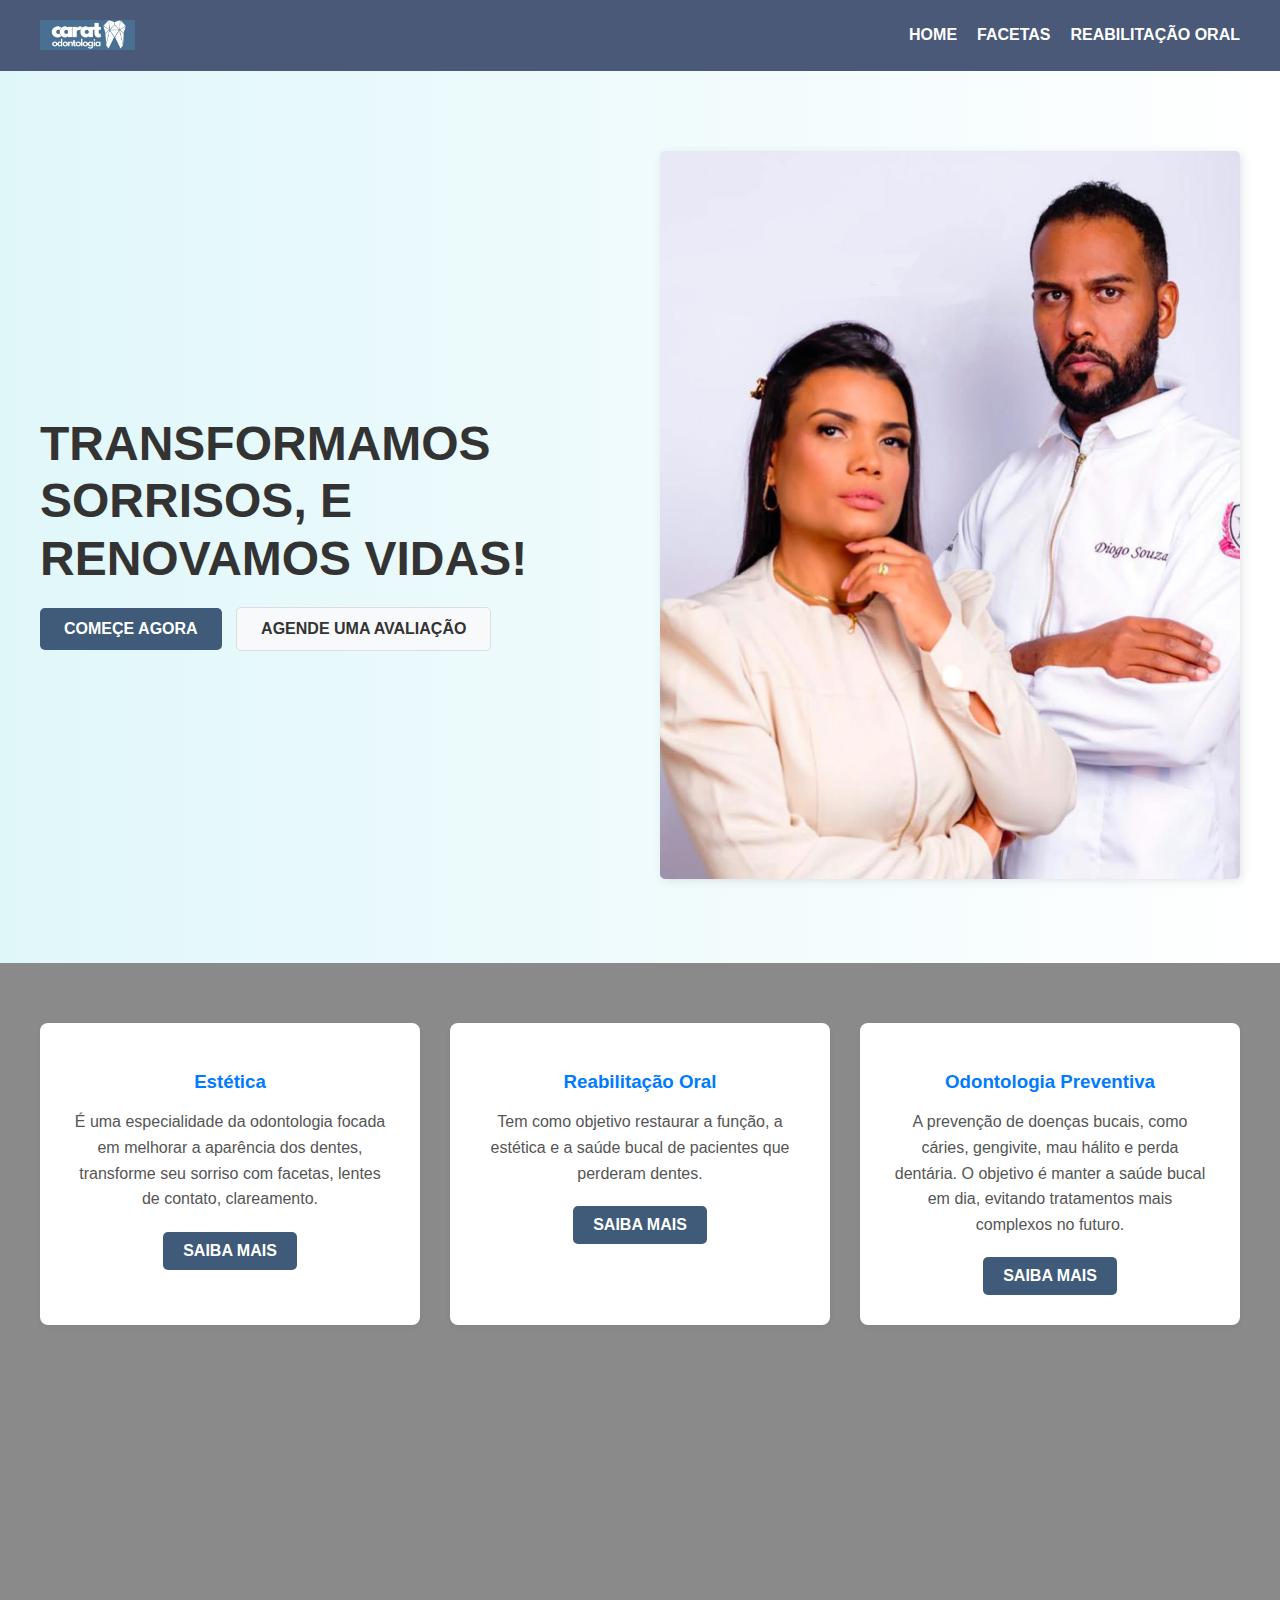
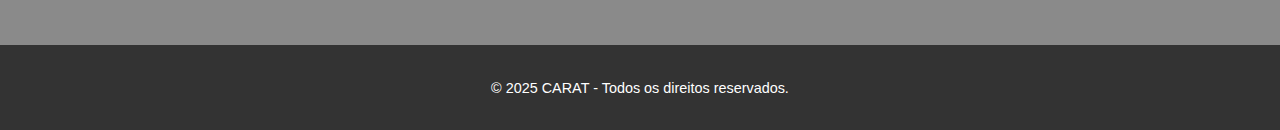
<file: SITECARAT2025/index.html>
<!DOCTYPE html>
<html lang="pt-BR">
<head>
    <meta charset="UTF-8">
    <meta name="viewport" content="width=device-width, initial-scale=1.0">
    <title>CARAT ODONTOLOGIA</title>
    <link rel="stylesheet" href="styles.css">
</head>
<body>
    <header>
        <div class="container">
            <div class="logo">
                <img src="logo.png" alt="Logo ASENSE">
            </div>
            <nav>
                <ul>
                    <li><a href="inicio.html">HOME</a></li>
                    <li><a href="facetas.html">FACETAS</a></li>
                    <li><a href="reabilitação.html">REABILITAÇÃO ORAL</a></li>
                   
                  </ul>
            </nav>
        </div>
    </header>

    <section class="hero">
        <div class="container">
            <div class="hero-content">
                <h1>TRANSFORMAMOS <br>SORRISOS, E <br>RENOVAMOS VIDAS!</h1>
                <div class="hero-buttons">
                    <a href="https://wa.me/551999291090" class="button primary">COMEÇE AGORA</a></li>
                    <a href="https://wa.me/551999291090" class="button secondary">AGENDE UMA AVALIAÇÃO</a>
                </div>
            </div>
            <div class="hero-image">
                <img src="camiladiogo.png" alt="Dentista examinando paciente">
            </div>
        </div>
    </section>

    <section class="services">
        <div class="container">
            <div class="service-card">
                <h3>Estética</h3>
                <p>É uma especialidade da odontologia focada em melhorar a aparência dos dentes, transforme seu sorriso com facetas, lentes de contato, clareamento.</p>
                <a href="https://wa.me/551999291090" class="button tertiary">SAIBA MAIS</a></li>
            </div>
            <div class="service-card">
                <h3>Reabilitação Oral</h3>
                <p>Tem como objetivo restaurar a função, a estética e a saúde bucal de pacientes que perderam dentes.</p>
                <a href="https://wa.me/551999291090" class="button tertiary">SAIBA MAIS</a></li>
            </div>
            <div class="service-card">
                <h3>Odontologia Preventiva</h3>
                <p>A prevenção de doenças bucais, como cáries, gengivite, mau hálito e perda dentária. O objetivo é manter a saúde bucal em dia, evitando tratamentos mais complexos no futuro.</p>
                <a href="https://wa.me/551999291090" class="button tertiary">SAIBA MAIS</a></li>
            </div>
            
        </div>
        <div class="container mapa">
        
            <iframe src="https://www.google.com/maps/embed?pb=!1m18!1m12!1m3!1d3676.1798548268866!2d-47.21557452581726!3d-22.86981353654852!2m3!1f0!2f0!3f0!3m2!1i1024!2i768!4f13.1!3m3!1m2!1s0x94c8b92cd2ab976d%3A0x379b82416f318773!2sCarat%20Odontologia%20%7C%20Clin%C3%ADca%20Odontol%C3%B3gica%20%7C%20Em%20Hortol%C3%A2ndia!5e0!3m2!1spt-BR!2sbr!4v1746729050754!5m2!1spt-BR!2sbr" width="1100" height="200" style="border:0;" allowfullscreen="" loading="lazy" referrerpolicy="no-referrer-when-downgrade"></iframe>

        </div>
    </section>

    <footer>
        <div class="container">
            <p>&copy; 2025 CARAT - Todos os direitos reservados.</p>
        </div>
    </footer>
</body>
</html>
</file>
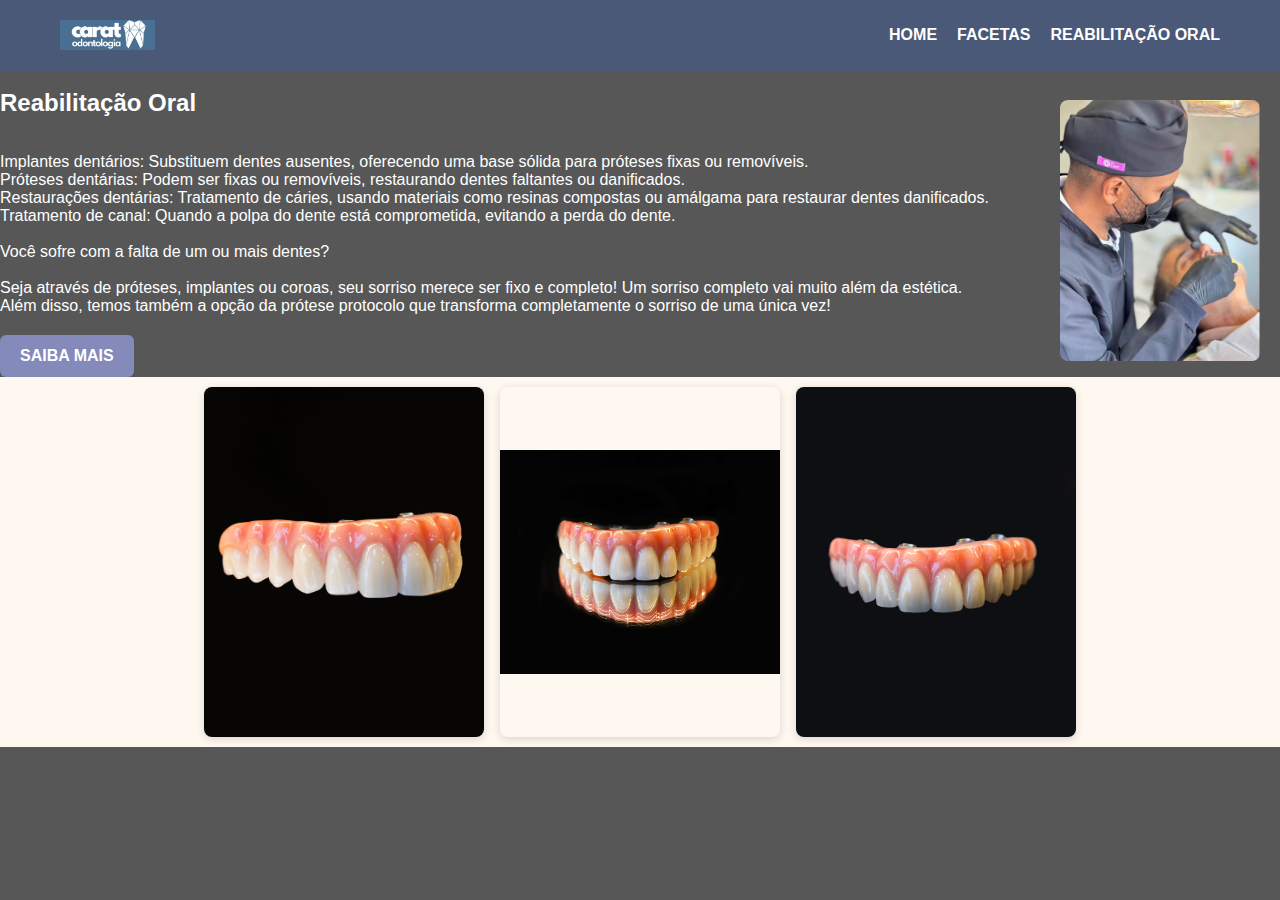
<file: SITECARAT2025/reabilitação.html>
<!DOCTYPE html>
<html lang="pt-BR">
<head>
  <meta charset="UTF-8" />
  <meta name="viewport" content="width=device-width, initial-scale=1.0" />
  <title>REABILITAÇÃO ORAL</title>
  <link rel="stylesheet" href="reabilitacaooral.css" />
</head>
<body>
  <header>
    <div class="container">
        <div class="logo">
            <img src="logo.png" alt="Logo CARAT">
        </div>
        <nav>
            <ul>
                <li><a href="inicio.html">HOME</a></li>
                <li><a href="facetas.html">FACETAS</a></li>
                <li><a href="reabilitação.html">REABILITAÇÃO ORAL</a></li>
              
              </ul>
        </nav>
    </div>
</header>
  <section class="reabilitacao-oral">
    <div class="content">
      <div class="imagem-reabilitacao">
        <img src="REAB.png" alt="Dentista segurando prótese dentária" />
        <link rel="stylesheet" href="facetas.css" />
      </div>
      <div class="texto-reabilitacao">
        <br />
        <h2>Reabilitação Oral</h2>
        <br />
        <br />
        <P>Implantes dentários: Substituem dentes ausentes, oferecendo uma base sólida para próteses fixas ou removíveis.</P>

         <P>Próteses dentárias: Podem ser fixas ou removíveis, restaurando dentes faltantes ou danificados.</P> 
          
         <P>Restaurações dentárias: Tratamento de cáries, usando materiais como resinas compostas ou amálgama para restaurar dentes danificados.</P>
          
          Tratamento de canal: Quando a polpa do dente está comprometida, evitando a perda do dente.</P>
        <br />
          <p>Você sofre com a falta de um ou mais dentes?</p>
        <br />
        <p>Seja através de próteses, implantes ou coroas, seu sorriso merece ser fixo e completo! Um sorriso completo vai muito além da estética.</p>
        <p>Além disso, temos também a opção da prótese protocolo que transforma completamente o sorriso de uma única vez!</p>
        <a class="whatsapp-button" href="https://wa.me/551999291090" text=Olá!%20Gostaria%20de%20saber%20mais%20sobre%20facetas%20dentárias." target="_blank">SAIBA MAIS</a>
      </div>
    </div>
  
    <div class="galeria-reabilitacao">
      <img src="protese1.png" alt="Antes e Depois" />
      <img src="protese2.png" alt="Antes e Depois" />
      <img src="protese3.png" alt="Antes e Depois" />
    </div>
    
  </section>
  
    </div>
  </section>
</body>
</html>
</file>
<file: SITECARAT2025/styles.css>
body {
    font-family: sans-serif;
    margin: 0;
    padding: 0;
    background-color: #747373;
    color: #333;
}

.container {
    max-width: 1200px;
    margin: 0 auto;
    padding: 0 20px;
}

header {
    background-color: #4a5977;
    padding: 20px 0;
    border-bottom: 1px solid #4a5977;
}

header .container {
    display: flex;
    justify-content: space-between;
    align-items: center;
}

.logo {
    display: flex;
    align-items: center;
}

.logo img {
    height: 30px;
    margin-right: 10px;
}


nav ul {
    list-style: none;
    padding: 0;
    margin: 0;
    display: flex;
}

nav ul li {
    margin-left: 20px;
}

nav ul li a {
    text-decoration: none;
    color: #ffffff;
    font-weight: bold;
}

nav ul li a:hover {
    color: #7c7b7b;
}

.hero {
    padding: 80px 0;
    background: linear-gradient(to right, #e0f7fa, #fff);
}

.hero .container {
    display: flex;
    align-items: center;
    justify-content: space-between;
}

.hero-content {
    flex: 1;
    padding-right: 40px;
}

.hero-content h1 {
    font-size: 3em;
    color: #333;
    margin-bottom: 20px;
    line-height: 1.2;
}

.hero-buttons a {
    display: inline-block;
    padding: 12px 24px;
    margin-right: 10px;
    border-radius: 5px;
    text-decoration: none;
    font-weight: bold;
    transition: background-color 0.3s ease;
}

.button.primary {
    background-color: #3f5b79;
    color: #fff;
}

.button.primary:hover {
    background-color: #3f5b79;
}

.button.secondary {
    background-color: #f8f9fa;
    color: #333;
    border: 1px solid #ddd;
}

.button.secondary:hover {
    background-color: #e9ecef;
}

.hero-image {
    flex: 1;
    text-align: right;
}

.hero-image img {
    max-width: 100%;
    height: auto;
    border-radius: 5px;
    box-shadow: 2px 2px 10px rgba(0, 0, 0, 0.1);
}

.services {
    padding: 60px 0;
    background-color: #8a8a8a;
}

.services .container {
    display: grid;
    grid-template-columns: repeat(auto-fit, minmax(300px, 1fr));
    gap: 30px;
}

.service-card {
    background-color: #fff;
    padding: 30px;
    border-radius: 8px;
    box-shadow: 0 2px 5px rgba(0, 0, 0, 0.05);
    text-align: center;
}

.service-card h3 {
    color: #007bff;
    margin-bottom: 15px;
}

.service-card p {
    color: #555;
    line-height: 1.6;
    margin-bottom: 20px;
}
.container.mapa {
    margin-top: 60px; /* ou 80px, ajuste conforme necessário */
}
.button.tertiary {
    display: inline-block;
    padding: 10px 20px;
    background-color: #3f5b79;
    color: #fff;
    text-decoration: none;
    border-radius: 5px;
    font-weight: bold;
    transition: background-color 0.3s ease;
}

.button.tertiary:hover {
    background-color: #3f5b79;
}

footer {
    background-color: #333;
    color: #fff;
    text-align: center;
    padding: 20px 0;
    font-size: 0.9em;
}

/* Adicione aqui estilos específicos conforme necessário */
</file>
<file: SITECARAT2025/reabilitacaooral.css>
* {
  margin: 0;
  padding: 0;
  box-sizing: border-box;
}

body {
  font-family: 'Segoe UI', sans-serif;
  background-color: #fff8f0;
  color: #063b3e;
}
.container {
  max-width: 1200px;
  margin: 0 auto;
  padding: 0 20px;
}

header {
  background-color: #4a5977;
  padding: 20px 0;
  border-bottom: 1px solid #4a5977;
}

header .container {
  display: flex;
  justify-content: space-between;
  align-items: center;
}

.logo {
  display: flex;
  align-items: center;
}

.logo img {
  height: 30px;
  margin-right: 10px;
}


nav ul {
  list-style: none;
  padding: 0;
  margin: 0;
  display: flex;
}

nav ul li {
  margin-left: 20px;
}

nav ul li a {
  text-decoration: none;
  color: #ffffff;
  font-weight: bold;
}

nav ul li a:hover {
  color: #7c7b7b;
}


.hero {
  display: flex;
  flex-wrap: wrap;
  background-color: #ffeede;
}

.imagem-reabilitacao {
  position: absolute;   /* Posiciona livremente na tela */
  top: 100px;            /* Distância do topo */
  right: 20px;          /* Distância da direita */
  width: auto;
  height: auto;
  z-index: 10

}

.imagem-reabilitacao img {
  width: 200px;        /* ou menor se quiser */
  height: auto;
  object-fit: cover;
  border-radius: 8px;
}


.text-side {
  flex: 1;
  padding: 100px;
  display: flex;
  flex-direction: column;
  justify-content: center;
  min-width: 300px;
}

.text-side h1 {
  font-size: 2.5em;
  margin-bottom: 20px;
  color: #004e4c;
}

.text-side p {
  margin-bottom: 15px;
  line-height: 1.5;
  font-size: 1.1em;
}

.btn {
  display: inline-block;
  background-color: #004e4c;
  color: white;
  padding: 10px 20px;
  margin-top: 20px;
  text-decoration: none;
  border-radius: 8px;
  box-shadow: 0 4px 6px rgba(0, 0, 0, 0.2);
  transition: background-color 0.3s ease;
}

.btn:hover {
  background-color: #007a77;
}

.galeria-reabilitacao {
  display: flex;
  flex-wrap: wrap;
  justify-content: center;
  gap: 16px;
  padding: 10px;
  background-color: #fff8f0; /* opcional */
}

.galeria-reabilitacao img {
  width: 280px;       /* ideal para antes/depois lado a lado */
  height: auto;
  border-radius: 8px;
  box-shadow: 0 2px 8px rgba(0,0,0,0.15);
  object-fit: contain;
}
</file>
<file: SITECARAT2025/facetas.css>
* {
    margin: 0;
    padding: 0;
    box-sizing: border-box;
  }
  
  body {
    font-family: 'Segoe UI', sans-serif;
    background-color: #575757;
    color: #ffffff;
  }
  .container {
    max-width: 1200px;
    margin: 0 auto;
    padding: 0 20px;
}

header {
    background-color: #4a5977;
    padding: 20px 0;
    border-bottom: 1px solid #4a5977;
}

header .container {
    display: flex;
    justify-content: space-between;
    align-items: center;
}

.logo {
    display: flex;
    align-items: center;
}

.logo img {
    height: 30px;
    margin-right: 10px;
}


nav ul {
    list-style: none;
    padding: 0;
    margin: 0;
    display: flex;
}

nav ul li {
    margin-left: 20px;
}

nav ul li a {
    text-decoration: none;
    color: #ffffff;
    font-weight: bold;
}

nav ul li a:hover {
    color: #7c7b7b;
}

  
  .facetas {
    display: flex;
    flex-wrap: wrap;
    background-color: #535683;
    padding: 40px 20px;
  }
  
  .facetas-content {
    flex: 1 1 500px;
    padding: 20px;
  }
  
  .facetas-content h1 {
    font-size: 2.2rem;
    margin-bottom: 20px;
    color: #1a1a1a;
  }
  
  .facetas-content p {
    margin-bottom: 10px;
    line-height: 1.6;
  }
  
  .whatsapp-button {
    display: inline-block;
    margin-top: 20px;
    background-color: #848ab9;
    color: white;
    padding: 12px 20px;
    text-decoration: none;
    border-radius: 6px;
    font-weight: bold;
  }
  
  .whatsapp-button:hover {
    background-color: #898fc4;
  }
  
  .facetas-image {
    flex: 1 1 500px;
    background-image: url('sorriso-lindo.jpg'); /* substitua pela sua imagem */
    background-size: cover;
    background-position: center;
    min-height: 300px;
    border-radius: 10px;
  }
  
  .antes-depois {
    padding: 30px 20px;
    background-color: #fff;
  }
  
  .galeria {
    display: grid;
    grid-template-columns: repeat(auto-fit, minmax(200px, 1fr));
    gap: 15px;
  }
  
  .galeria img {
    width: 100%;
    border-radius: 10px;
    object-fit: cover;
  }
</file>
